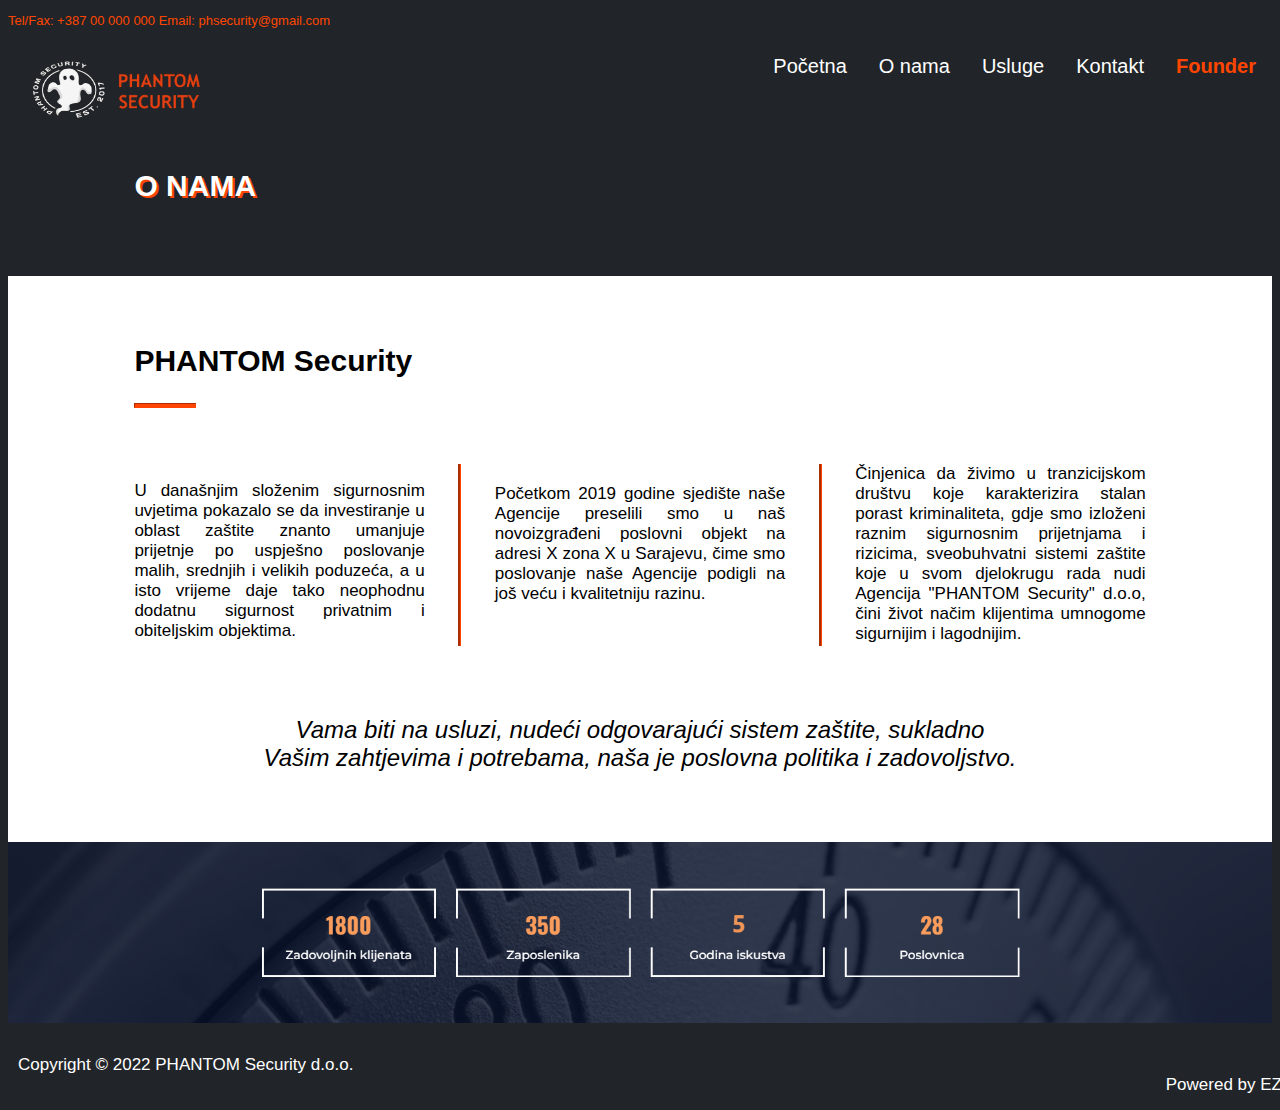
<file: Website sample/about.html>
<!DOCTYPE html>
<html lang="en">
<head>
    <meta charset="UTF-8">
    <meta http-equiv="X-UA-Compatible" content="IE=edge">
    <meta name="viewport" content="width=device-width, initial-scale=1.0">
    <title>PHANTOM Security d.o.o.</title>
    <link rel="icon" href="slike/phsec-logo1.png" type="image/x-icon">
    <link rel="stylesheet" href="style.css">
    <script type="text/javascript" src="script.js"></script>
</head>
<body style="background-color: #212529;">
  <div>
    <p style="color: orangered; font-family: 'Trebuchet MS', 'Lucida Sans Unicode', 'Lucida Grande', 'Lucida Sans', Arial, sans-serif; font-size: 13px;"> Tel/Fax: +387 00 000 000 Email: phsecurity@gmail.com</p>
  </div>
  <nav style="font-family:'Trebuchet MS', 'Lucida Sans Unicode', 'Lucida Grande', 'Lucida Sans', Arial, sans-serif;">
    <ul>
      <li><a href="https://www.instagram.com/xqnone/" target="_blank" style="color:orangered;"><b>Founder</b></a></li>
      <li><a href="kontakt.html">Kontakt</a></li>
      <li><a href="usluge.html">Usluge</a></li>
      <li><a href="about.html">O nama</a></li>
      <li><a href="index.html">Početna</a></li>
      <li style="float:left;"><a href="index.html"><img src="slike/phsec-logo1.png" height="70" width="90"><img src="slike/phsec-logo-text.png" height="70" width="90"></a></li>
    </ul>
  </nav>

  <div style="color: white; font-family:'Trebuchet MS', 'Lucida Sans Unicode', 'Lucida Grande', 'Lucida Sans', Arial, sans-serif;">
    <h2 style="margin-left: 10%;" class="tekst-sh">O NAMA</h2><br>
    </div>
    <div style="background-color: white; color: black; font-family: 'Trebuchet MS', 'Lucida Sans Unicode', 'Lucida Grande', 'Lucida Sans', Arial, sans-serif"><h2 style="margin-left: 10%; font-weight: bold;"><br><br>PHANTOM Security</h2>
    <hr style="margin-left: 10%; width: 60px; height: 3px; border-color: orangered; background-color: orangered;"><br><br>
    <div class="kol">
      <p>U današnjim složenim sigurnosnim uvjetima pokazalo se da investiranje u oblast zaštite znanto umanjuje prijetnje po uspješno poslovanje malih, srednjih i velikih poduzeća, a u isto vrijeme daje tako neophodnu dodatnu sigurnost privatnim i obiteljskim objektima.</p>
      <p><br>Početkom 2019 godine sjedište naše Agencije preselili smo u naš novoizgrađeni poslovni objekt na adresi X zona X u Sarajevu, čime smo poslovanje naše Agencije podigli na još veću i kvalitetniju razinu.</p>
      <p>Činjenica da živimo u tranzicijskom društvu koje karakterizira stalan porast kriminaliteta, gdje smo izloženi raznim sigurnosnim prijetnjama i rizicima, sveobuhvatni sistemi zaštite koje u svom djelokrugu rada nudi Agencija "PHANTOM Security" d.o.o, čini život načim klijentima umnogome sigurnijim i lagodnijim.</p>
    </div>
    <br><br><p class="pr3">Vama biti na usluzi, nudeći odgovarajući sistem zaštite, sukladno Vašim zahtjevima i potrebama, naša je poslovna politika i zadovoljstvo.</p>
    <br><br></div>

    <div><img style="width: 100%;" src="slike/poseban_div.png"></div>

  <footer>
    <p>Copyright © 2022 PHANTOM Security d.o.o.<br>
    <a style="float: right;">Powered by EZ</a></p>
  </footer>

</body>
</html>
</file>
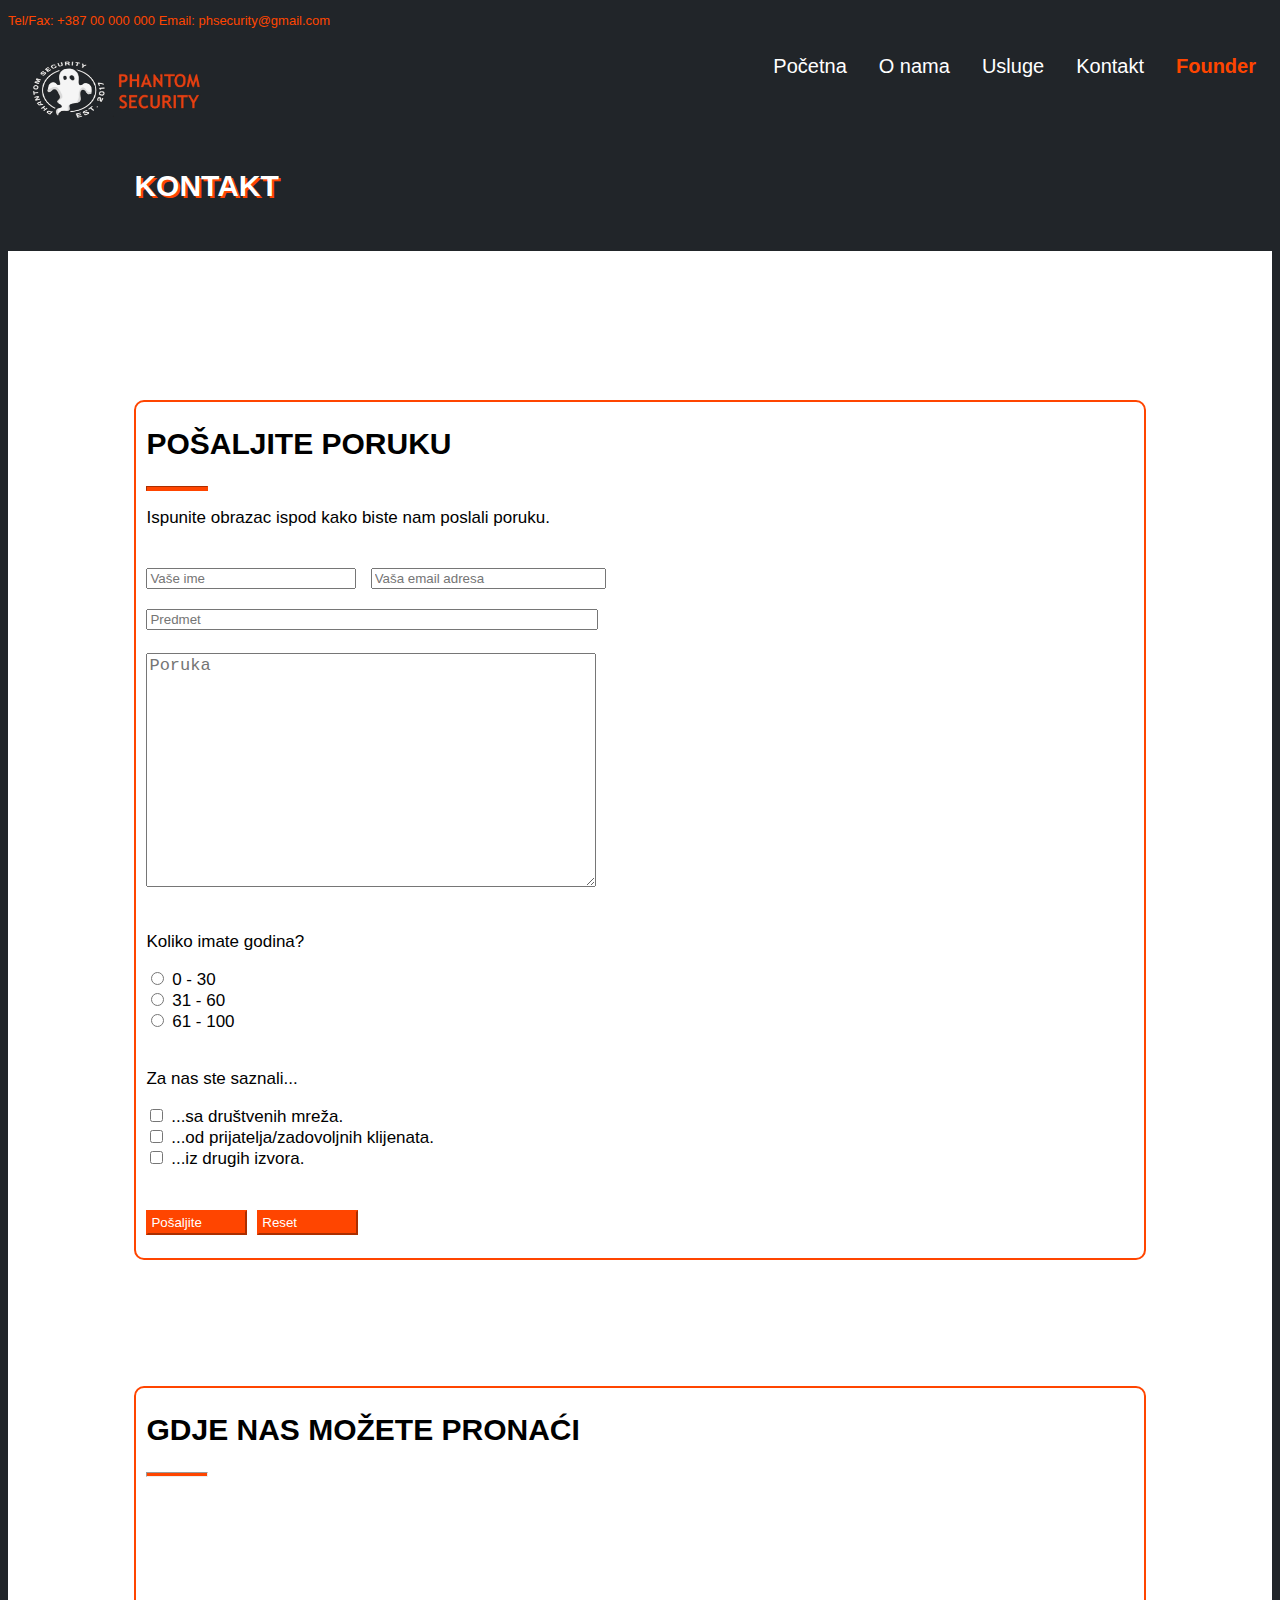
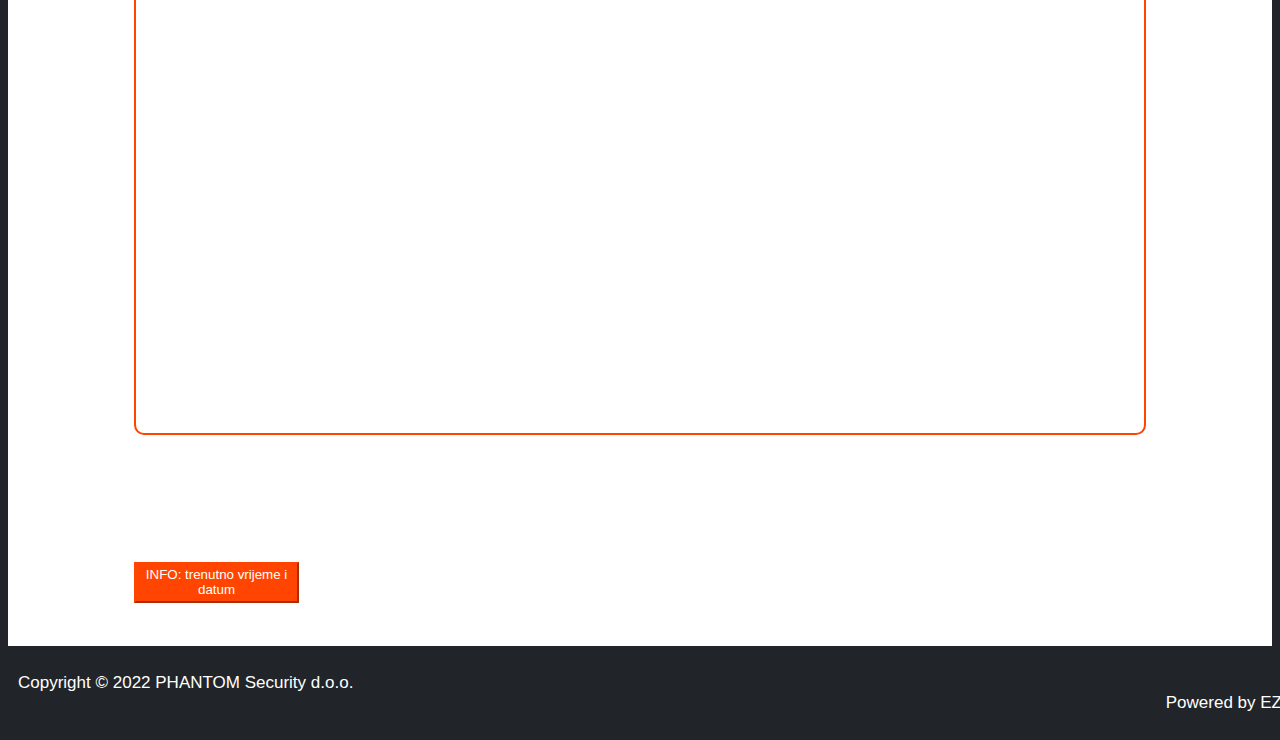
<file: Website sample/kontakt.html>
<!DOCTYPE html>
<html lang="en">
<head>
    <meta charset="UTF-8">
    <meta http-equiv="X-UA-Compatible" content="IE=edge">
    <meta name="viewport" content="width=device-width, initial-scale=1.0">
    <title>PHANTOM Security d.o.o.</title>
    <link rel="icon" href="slike/phsec-logo1.png" type="image/x-icon">
    <link rel="stylesheet" href="style.css">
    <script type="text/javascript" src="script.js"></script>
</head>
<body style="background-color: #212529;">
  <div>
    <p style="color: orangered; font-family: 'Trebuchet MS', 'Lucida Sans Unicode', 'Lucida Grande', 'Lucida Sans', Arial, sans-serif; font-size: 13px;"> Tel/Fax: +387 00 000 000 Email: phsecurity@gmail.com</p>
  </div>
  <nav style="font-family:'Trebuchet MS', 'Lucida Sans Unicode', 'Lucida Grande', 'Lucida Sans', Arial, sans-serif;">
    <ul>
      <li><a href="https://www.instagram.com/xqnone/" target="_blank" style="color:orangered;"><b>Founder</b></a></li>
      <li><a href="kontakt.html">Kontakt</a></li>
      <li><a href="usluge.html">Usluge</a></li>
      <li><a href="about.html">O nama</a></li>
      <li><a href="index.html">Početna</a></li>
      <li style="float:left;"><a href="index.html"><img src="slike/phsec-logo1.png" height="70" width="90"><img src="slike/phsec-logo-text.png" height="70" width="90"></a></li>
    </ul>
  </nav>

  <div style="color: white; font-family:'Trebuchet MS', 'Lucida Sans Unicode', 'Lucida Grande', 'Lucida Sans', Arial, sans-serif;">
    <h2 style="margin-left: 10%;" class="tekst-sh">KONTAKT</h2><br>
    </div>
  <div style="background-color: white;"><br>
  <form id="okvir2">
    <section style="background-color: white; color: black; font-family: 'Trebuchet MS', 'Lucida Sans Unicode', 'Lucida Grande', 'Lucida Sans', Arial, sans-serif"><h2 style="margin-left: 1%; font-weight: bold;">POŠALJITE PORUKU</h2>
      <hr style="margin-left: 1%; width: 60px; height: 3px; border-color: orangered; background-color: orangered;">
      <p class="pr-nocenter">Ispunite obrazac ispod kako biste nam poslali poruku.</p><br>

      <div style="font-size: 17px; font-family: 'Trebuchet MS', 'Lucida Sans Unicode', 'Lucida Grande', 'Lucida Sans', Arial, sans-serif;">
          <input style="margin-left: 1%; width: 20%;" type="text" placeholder="Vaše ime" aria-label="ime">
          <input style="margin-left: 1%; width: 22.6%;" type="email" placeholder="Vaša email adresa" aria-label="email">
      </div>
      <div style="font-size: 17px; font-family: 'Trebuchet MS', 'Lucida Sans Unicode', 'Lucida Grande', 'Lucida Sans', Arial, sans-serif;"><br>
        <input style="margin-left: 1%; width: 44%;" type="text" placeholder="Predmet" aria-label="predmet">
      </div>
      <br><div>
        <textarea style="font-size: 17px; margin-left: 1%; width: 44%;" rows="12" placeholder="Poruka" aria-label="poruka"></textarea>
      </div><br>
      <div style="font-size: 17px; margin-left: 1%; font-family: 'Trebuchet MS', 'Lucida Sans Unicode', 'Lucida Grande', 'Lucida Sans', Arial, sans-serif;">
        <p>Koliko imate godina?</p>
        <input type="radio" id="age1" name="age" value="30">
        <label for="age1">0 - 30</label><br>
        <input type="radio" id="age2" name="age" value="60">
        <label for="age2">31 - 60</label><br>  
        <input type="radio" id="age3" name="age" value="100">
        <label for="age3">61 - 100</label><br><br>
      </div>
      <div style="font-size: 17px; margin-left: 1%; font-family: 'Trebuchet MS', 'Lucida Sans Unicode', 'Lucida Grande', 'Lucida Sans', Arial, sans-serif;">
        <p>Za nas ste saznali...</p>
        <input type="checkbox" id="opcija1" name="opcija1" value="drustvene_mreze">
        <label for="opcija1"> ...sa društvenih mreža.</label><br>
        <input type="checkbox" id="opcija2" name="opcija2" value="prijatelji">
        <label for="opcija2"> ...od prijatelja/zadovoljnih klijenata.</label><br>
        <input type="checkbox" id="opcija3" name="opcija3" value="ostalo">
        <label for="opcija3"> ...iz drugih izvora.</label><br><br><br>
      </div>
      <button type="submit" class="btn-an-c">Pošaljite</button><button type="reset" class="btn-an-cm">Reset</button>
    </section><br>
  </form>
  
  <div id="okvir2" style="background-color: white;">
    <div style="background-color: white; color: black; font-family: 'Trebuchet MS', 'Lucida Sans Unicode', 'Lucida Grande', 'Lucida Sans', Arial, sans-serif"><h2 style="margin-left: 1%; font-weight: bold;">GDJE NAS MOŽETE PRONAĆI</h2>
      <hr style="margin-left: 1%; width: 60px; height: 3px; color: orangered; background-color: orangered;"><br></div>
  <div class="mapouter" style="margin-left: 1%;">
    <div class="gmap_canvas">
      <iframe width="600" height="500" id="gmap_canvas" src="https://maps.google.com/maps?q=Treca%20gimnazija%20Sarajevo&t=&z=15&ie=UTF8&iwloc=&output=embed" frameborder="0" scrolling="no" marginheight="0" marginwidth="0"></iframe>
      <a href="https://putlocker-is.org">putlocker</a><br>
      <style>.mapouter{position:relative;text-align:right;height:500px;width:600px;}</style>
      <a href="https://www.embedgooglemap.net"></a>
      <style>.gmap_canvas {overflow:hidden;background:none!important;height:500px;width:600px;}</style>
    </div>
  </div><br></div>

  <button class="btn-info" onclick="vrijeme()">INFO: trenutno vrijeme i datum</button>
  <p class="info" id="vrijeme"></p> 
  <br></div>
  
  <footer>
    <p>Copyright © 2022 PHANTOM Security d.o.o.<br>
    <a style="float: right;">Powered by EZ</a></p>
  </footer>

</body>
</html>
</file>
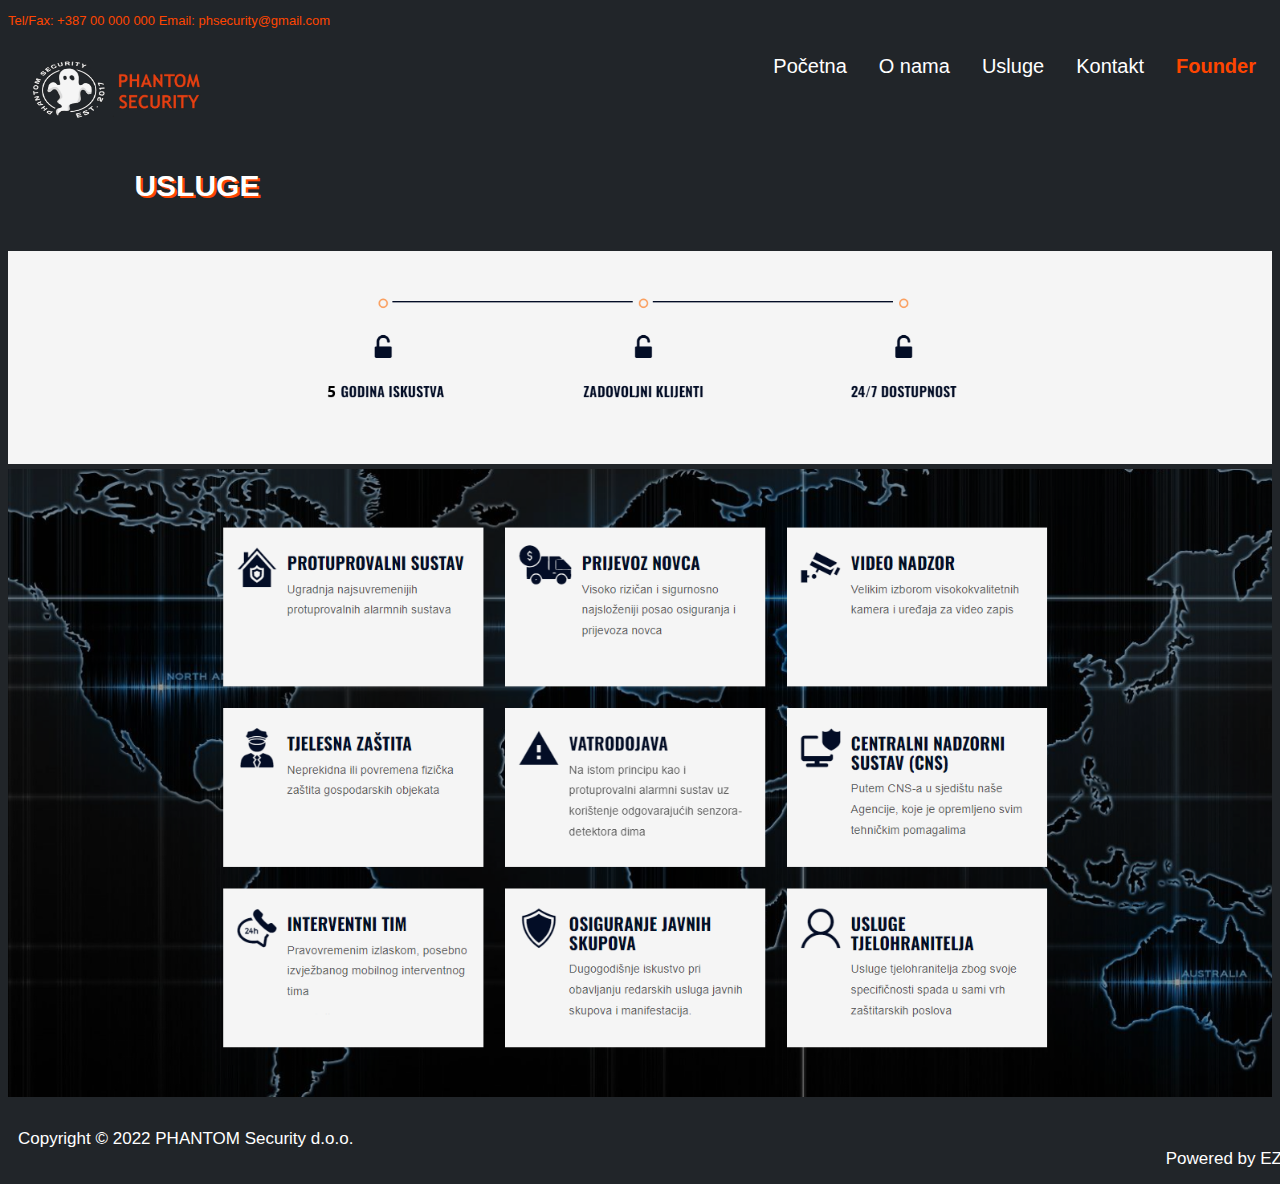
<file: Website sample/usluge.html>
<!DOCTYPE html>
<html lang="en">
<head>
    <meta charset="UTF-8">
    <meta http-equiv="X-UA-Compatible" content="IE=edge">
    <meta name="viewport" content="width=device-width, initial-scale=1.0">
    <title>PHANTOM Security d.o.o.</title>
    <link rel="icon" href="slike/phsec-logo1.png" type="image/x-icon">
    <link rel="stylesheet" href="style.css">
    <script type="text/javascript" src="script.js"></script>
</head>
<body style="background-color: #212529;">
  <div>
    <p style="color: orangered; font-family: 'Trebuchet MS', 'Lucida Sans Unicode', 'Lucida Grande', 'Lucida Sans', Arial, sans-serif; font-size: 13px;"> Tel/Fax: +387 00 000 000 Email: phsecurity@gmail.com</p>
  </div>
  <nav style="font-family:'Trebuchet MS', 'Lucida Sans Unicode', 'Lucida Grande', 'Lucida Sans', Arial, sans-serif;">
    <ul>
      <li><a href="https://www.instagram.com/xqnone/" target="_blank" style="color:orangered;"><b>Founder</b></a></li>
      <li><a href="kontakt.html">Kontakt</a></li>
      <li><a href="usluge.html">Usluge</a></li>
      <li><a href="about.html">O nama</a></li>
      <li><a href="index.html">Početna</a></li>
      <li style="float:left;"><a href="index.html"><img src="slike/phsec-logo1.png" height="70" width="90"><img src="slike/phsec-logo-text.png" height="70" width="90"></a></li>
    </ul>
  </nav>

  <div style="color: white; font-family:'Trebuchet MS', 'Lucida Sans Unicode', 'Lucida Grande', 'Lucida Sans', Arial, sans-serif;">
    <h2 style="margin-left: 10%;" class="tekst-sh">USLUGE</h2><br>
    </div>
    <div><img style="width: 100%;" src="slike/usluge1.png"></div>
    <div><img style="width: 100%;" src="slike/usluge_main.png"></div>

  <footer>
    <p>Copyright © 2022 PHANTOM Security d.o.o.<br>
    <a style="float: right;">Powered by EZ</a></p>
  </footer>

</body>
</html>
</file>
<file: Website sample/style.css>
body {
    font-size: 20px;
  }
  ul {
    list-style-type: none;
    margin: 0;
    padding: 0;
    overflow: hidden;
    background-color: #212529;
  }
  li {
    float:right;
  }
  li a {
    display: block;
    color: white;
    text-align: center;
    padding: 14px 16px;
    text-decoration: none;
  }
  footer {
  text-align: left;
  font-size: 17px;
  padding: 10px;
  background-color: #212529;
  color: white;
  bottom: 0;
  width: 100%;
  font-family: 'Trebuchet MS', 'Lucida Sans Unicode', 'Lucida Grande', 'Lucida Sans', Arial, sans-serif;
}

#okvir{
    border:2px solid orangered;
    width:auto;
    border-radius:10px;
}

#okvir2{
    margin:10%;
    border:2px solid orangered;
    width:auto;
    border-radius:10px;
}

.pr{
    font-size: 17px;
    margin-left: 10%;
    margin-right: 40%;
    text-align: justify;
    transition: font 3s, margin 3s, color 3s;
}
.pr:hover{
    color: orangered;
    text-align: center;
    margin-right: 10%;
    font-size:23px;
}

.pr-nocenter{
    font-size: 17px;
    margin-left: 1%;
    margin-right: 40%;
    text-align: justify;
    transition: font 3s, margin 3s, color 3s;
}
.pr-nocenter:hover{
    color: orangered;
    margin-right: 10%;
    font-size:23px;
}

.pr2{
    text-align: center;
    font-style: italic;
    transition: font 2s, margin 2s, color 2s;
}
.pr2:hover{
    color: orangered;
    text-align: center;
    font-size:27px;
}

.pr3{
    font-size: x-large;
    margin-left: 20%; margin-right: 20%;
    text-align: center;
    font-style: italic;
    transition: font 2s, margin 2s, color 2s;
}
.pr3:hover{
    color: orangered;
    text-align: center;
    font-size:33px;
}


.btn-an{
    margin-left: 10%;
    width: 10%;
    padding: 0.3%;
    background-color: orangered;
    color: white;
    border-color: orangered;
    border-radius: 0%;
    font-family: 'Trebuchet MS', 'Lucida Sans Unicode', 'Lucida Grande', 'Lucida Sans', Arial, sans-serif;
    text-align:justify;
    animation-name:animacija1;
    animation-duration:13s;
}
@keyframes animacija1{
    from{background-color:white;border-color:white;}
    to{background-color:orangered;border-color:orangered;}
}

.btn-sc{
    width: 5.4%;
    padding: 0.3%;
    background-color: #212529;
    color: white;
    border-color: #212529;
    border-radius: 0%;
    font-family: 'Trebuchet MS', 'Lucida Sans Unicode', 'Lucida Grande', 'Lucida Sans', Arial, sans-serif;
    text-align:justify;
}

.btn-welcome{
    position: absolute;
    margin-left: 10%;
    width: 1.1%;
    border-radius: 40%;
    padding: 0.3%;
    background-color: orangered;
    color: white;
    border-color: orangered;
    font-family: 'Trebuchet MS', 'Lucida Sans Unicode', 'Lucida Grande', 'Lucida Sans', Arial, sans-serif;
}

.btn-info{
    margin-left: 10%;
    width: 13%;
    border-radius: 0%;
    padding: 0.3%;
    background-color: orangered;
    color: white;
    border-color: orangered;
    font-family: 'Trebuchet MS', 'Lucida Sans Unicode', 'Lucida Grande', 'Lucida Sans', Arial, sans-serif;
}

.info{
    margin-left: 10%;
    width: 13%;
}

.btn-refresh{
    margin-left: 2%;
    width: 4%;
    border-radius: 0%;
    padding: 0.3%;
    background-color: orangered;
    color: white;
    border-color: orangered;
    font-family: 'Trebuchet MS', 'Lucida Sans Unicode', 'Lucida Grande', 'Lucida Sans', Arial, sans-serif;
}

.btn-an-c{
    margin-left: 1%;
    width: 10%;
    padding: 0.3%;
    background-color: orangered;
    color: white;
    border-color: orangered;
    border-radius: 0%;
    font-family: 'Trebuchet MS', 'Lucida Sans Unicode', 'Lucida Grande', 'Lucida Sans', Arial, sans-serif;
    text-align:justify;
    animation-name:animacija1;
    animation-duration:13s;
}
@keyframes animacija1{
    from{background-color:white;border-color:white;}
    to{background-color:orangered;border-color:orangered;}
}

.btn-an-cm{
    margin-left: 1%;
    width: 10%;
    padding: 0.3%;
    background-color: orangered;
    color: white;
    border-color: orangered;
    border-radius: 0%;
    font-family: 'Trebuchet MS', 'Lucida Sans Unicode', 'Lucida Grande', 'Lucida Sans', Arial, sans-serif;
    text-align:justify;
    animation-name:animacija-m;
    animation-duration:13s;
}
@keyframes animacija-m{
    from{background-color:white;border-color:white;}
    to{background-color:orangered;border-color:orangered;}
}

.btn-an2{
    margin-left: 10%;
    width: 10%;
    padding: 0.3%;
    background-color: orangered;
    color: white;
    border-color: orangered;
    border-radius: 0%;
    font-family: 'Trebuchet MS', 'Lucida Sans Unicode', 'Lucida Grande', 'Lucida Sans', Arial, sans-serif;
    text-align:justify;
    animation-name:animacija2;
    animation-duration:13s;
}
@keyframes animacija2{ 
    from{background-color:#212529;border-color:#212529;color:#212529}
    to{background-color:orangered;border-color:orangered;color:white;}
}

.kol
{
    font-size: 17px;
    margin-left: 10%;
    margin-right: 10%;
    text-align: justify;
    column-count:3;
    column-gap:70px;
    column-rule-style:outset;
    column-rule-width:3px;
    column-rule-color:orangered; 
}

#gradijent{
    background:linear-gradient(70deg,white,orangered);
    font-size: 80px;
    margin-left: 10%;
    margin-right: 10%;
    text-align: center;
    color: #212529;
}

.tekst-sh{
    text-shadow:2px 2px orangered;
}

#sjena{
    font-size: 22px;
    margin-right:85%;
    font-family: 'Trebuchet MS', 'Lucida Sans Unicode', 'Lucida Grande', 'Lucida Sans', Arial, sans-serif;
    background: white;
    box-shadow:10px 10px 20px orangered;
}
</file>
